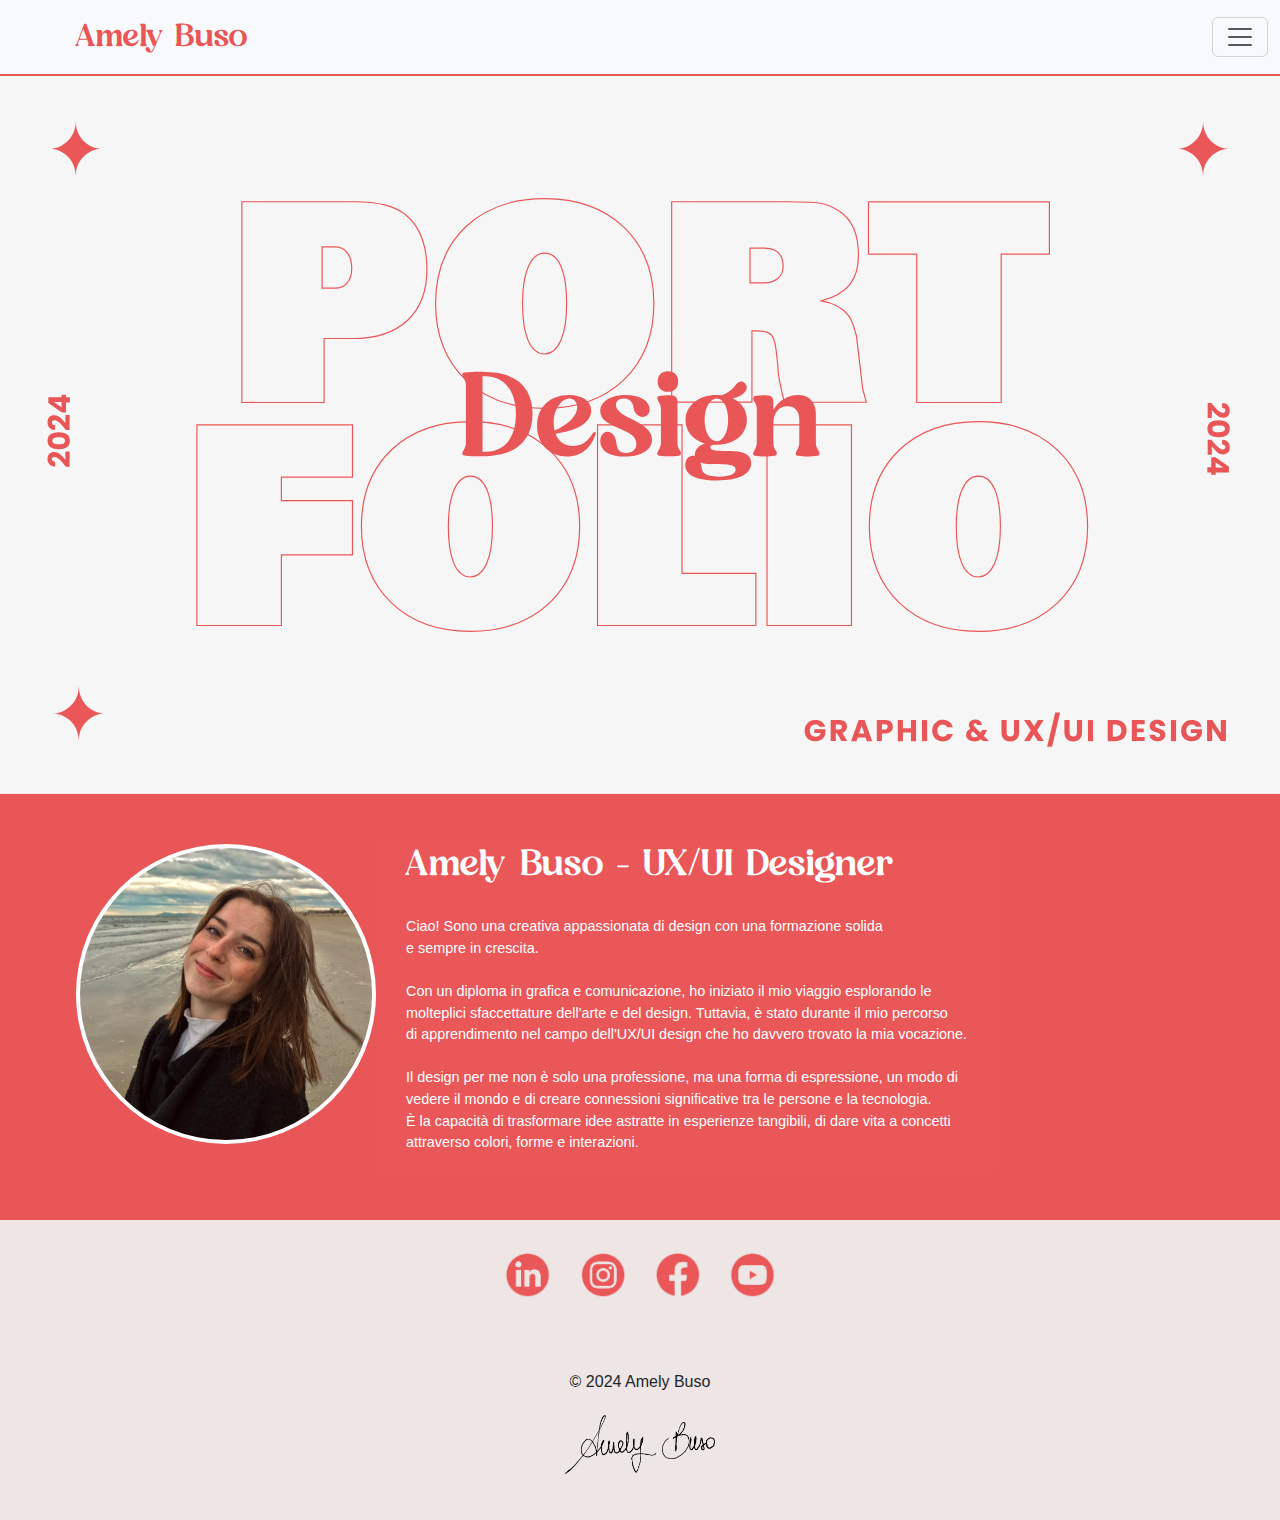
<file: index.html>
<!DOCTYPE html>
<html lang="it">
<head>
    <meta charset="UTF-8">
    <meta name="viewport" content="width=device-width, initial-scale=1.0">
    <title>Amely Buso - Portfolio</title>
    <meta name="description" content="Una creativa appassionata di design con una formazione solida e sempre in crescita">

    <!-- Facebook Meta Tags -->
    <meta property="og:url" content="https://www.amelybuso.it">
    <meta property="og:type" content="website">
    <meta property="og:title" content="Amely Buso - Portfolio">
    <meta property="og:description" content="Una creativa appassionata di design con una formazione solida e sempre in crescita">
    <meta property="og:image" content="/assets/img/imgprofilo.jpg">

    <!-- Twitter Meta Tags -->
    <meta name="twitter:card" content="summary_large_image">
    <meta property="twitter:domain" content="www.amelybuso.it">
    <meta property="twitter:url" content="https://www.amelybuso.it">
    <meta name="twitter:title" content="Amely Buso - Portfolio">
    <meta name="twitter:description" content="Una creativa appassionata di design con una formazione solida e sempre in crescita">
    <meta name="twitter:image" content="/assets/img/imgprofilo.jpg">

    <link href="https://cdnjs.cloudflare.com/ajax/libs/twitter-bootstrap/5.3.0/css/bootstrap.min.css" rel="stylesheet">
    <script src="https://cdnjs.cloudflare.com/ajax/libs/jquery/3.6.0/jquery.min.js"></script>
    <script src="https://cdnjs.cloudflare.com/ajax/libs/twitter-bootstrap/5.3.0/js/bootstrap.bundle.min.js"></script>
    <link rel="stylesheet" href="assets/css/style.css">

    <link rel="apple-touch-icon" sizes="57x57" href="/amely/assets/img/favicon/apple-icon-57x57.png">
    <link rel="apple-touch-icon" sizes="60x60" href="/assets/img/favicon/apple-icon-60x60.png">
    <link rel="apple-touch-icon" sizes="72x72" href="/assets/img/favicon/apple-icon-72x72.png">
    <link rel="apple-touch-icon" sizes="76x76" href="/assets/img/favicon/apple-icon-76x76.png">
    <link rel="apple-touch-icon" sizes="114x114" href="/assets/img/favicon/apple-icon-114x114.png">
    <link rel="apple-touch-icon" sizes="120x120" href="/assets/img/favicon/apple-icon-120x120.png">
    <link rel="apple-touch-icon" sizes="144x144" href="/assets/img/favicon/apple-icon-144x144.png">
    <link rel="apple-touch-icon" sizes="152x152" href="/assets/img/favicon/apple-icon-152x152.png">
    <link rel="apple-touch-icon" sizes="180x180" href="/assets/img/favicon/apple-icon-180x180.png">
    <link rel="icon" type="image/png" sizes="192x192"  href="/assets/img/favicon/android-icon-192x192.png">
    <link rel="icon" type="image/png" sizes="32x32" href="/assets/img/favicon/favicon-32x32.png">
    <link rel="icon" type="image/png" sizes="96x96" href="/assets/img/favicon/favicon-96x96.png">
    <link rel="icon" type="image/png" sizes="16x16" href="/assets/img/favicon/favicon-16x16.png">
    <link rel="manifest" href="/assets/img/favicon/manifest.json">
    <meta name="msapplication-TileColor" content="#ffffff">
    <meta name="msapplication-TileImage" content="/assets/img/favicon/ms-icon-144x144.png">
    <meta name="theme-color" content="#ffffff">

</head>
<body>
<!--NavBar-->    
<nav class="navbar bg-body-tertiary fixed-top">
    <div class="container-fluid">
      <a class="navbar-brand" href="index.html">Amely Buso</a>
      <button class="navbar-toggler" type="button" data-bs-toggle="offcanvas" data-bs-target="#offcanvasNavbar" aria-controls="offcanvasNavbar" aria-label="Toggle navigation">
        <span class="navbar-toggler-icon"></span>
      </button>
      <div class="offcanvas offcanvas-end" tabindex="-1" id="offcanvasNavbar" aria-labelledby="offcanvasNavbarLabel">
        <div class="offcanvas-header">
          <h5 class="offcanvas-title" id="offcanvasNavbarLabel">Amely Buso Portfolio</h5>
          <button type="button" class="btn-close" data-bs-dismiss="offcanvas" aria-label="Close"></button>
        </div>
        <div class="offcanvas-body">
          <ul class="navbar-nav justify-content-end flex-grow-1 pe-3">
            <li class="nav-item">
              <a class="nav-link active" aria-current="page" href="index.html">Home</a>
            </li>
            <li class="nav-item">
              <a class="nav-link" href="cv.html">Curriculum</a>
            </li>
            <li class="nav-item dropdown">
              <a class="nav-link dropdown-toggle" href="#" role="button" data-bs-toggle="dropdown" aria-expanded="false">
                Works
              </a>
              <ul class="dropdown-menu">
                <li><a class="dropdown-item" target="_blank" rel="noopener" href="assets/pdf/Progetto_UserInterface1_BusoAmely_compressed.pdf" download>User Interface</a></li>
                <li><a class="dropdown-item" target="_blank" rel="noopener" href="assets/pdf/Progetto_Grafica_UXUI_Buso_Amely_compressed.pdf" download>Branding</a></li>
                <li><a class="dropdown-item" target="_blank" rel="noopener" href="assets/pdf/Progetto_Copywriting_Buso_Amely_compressed.pdf" download>Copywriting</a></li>
                <li><a class="dropdown-item" target="_blank" rel="noopener" href="assets/pdf/ProgettoWireframing1_BusoAmely_compressed.pdf" download>Wireframing</a></li>
              </ul>
            </li>
            <li class="nav-item">
              <a class="nav-link" href="contatti.html">Contatti</a>
            </li>
          </ul>
        </div>
      </div>
    </div>
  </nav>
  
  <div class="spacer"></div>

<!--Contenuto Iniziale-->

<img src="assets/img/first.svg" class="img-fluid" alt="Immagine iniziale">

<div class="color-rectangle-container">
  <div class="color-rectangle-container-top">
  <img src="assets/img/imgprofilo.jpg" class="img-thumbnail" alt="Immagine Profilo">
  <div class="text-container text-padding">
    <h1 class="title">Amely Buso - UX/UI Designer</h1>
    <p class="description">Ciao! Sono una creativa appassionata di design con una formazione solida <br>e sempre in crescita.<br><br>
      Con un diploma in grafica e comunicazione, ho iniziato il mio viaggio esplorando le<br>molteplici sfaccettature dell'arte e del design. 
      Tuttavia, è stato durante il mio percorso<br>di apprendimento nel campo dell'UX/UI design che ho davvero trovato la mia vocazione.<br><br>
      Il design per me non è solo una professione, ma una forma di espressione, un modo di<br>vedere il mondo e di creare connessioni significative tra le persone e la tecnologia.<br>
      È la capacità di trasformare idee astratte in esperienze tangibili, di dare vita a concetti<br>attraverso colori, forme e interazioni.
    </p>
  </div>
</div>
</div>
<div class="white-rectangle-container">
  <div class="social-icons">
    <a target="_blank" rel="noopener"href="https://www.linkedin.com/in/amely-buso-19679519a?utm_source=share&utm_campaign=share_via&utm_content=profile&utm_medium=ios_app"><img src="assets/img/linkedin.png" alt="Link Linkedin"></a>
    <a target="_blank" rel="noopener"href="https://www.instagram.com/aameli.e?igsh=Y2ZlNHJlMGwzang2&utm_source=qr"><img src="assets/img/instagram.png" alt="Link Instagram"></a>
    <a target="_blank" rel="noopener"href="https://www.facebook.com/amely.buso"><img src="assets/img/facebook.png" alt="Link Facebook"></a>
    <a target="_blank" rel="noopener"href="https://youtube.com/@queenoctavia3744?si=7P0TKt8b7t9octKg"><img src="assets/img/youtube.png" alt="Link Youtube"></a>
    <p class="copyright">© 2024 Amely Buso</p>
    <img src="assets/img/signature.png" class="signature" alt="Firma">
  </div>
     
</div>




</body>
</html>
</file>
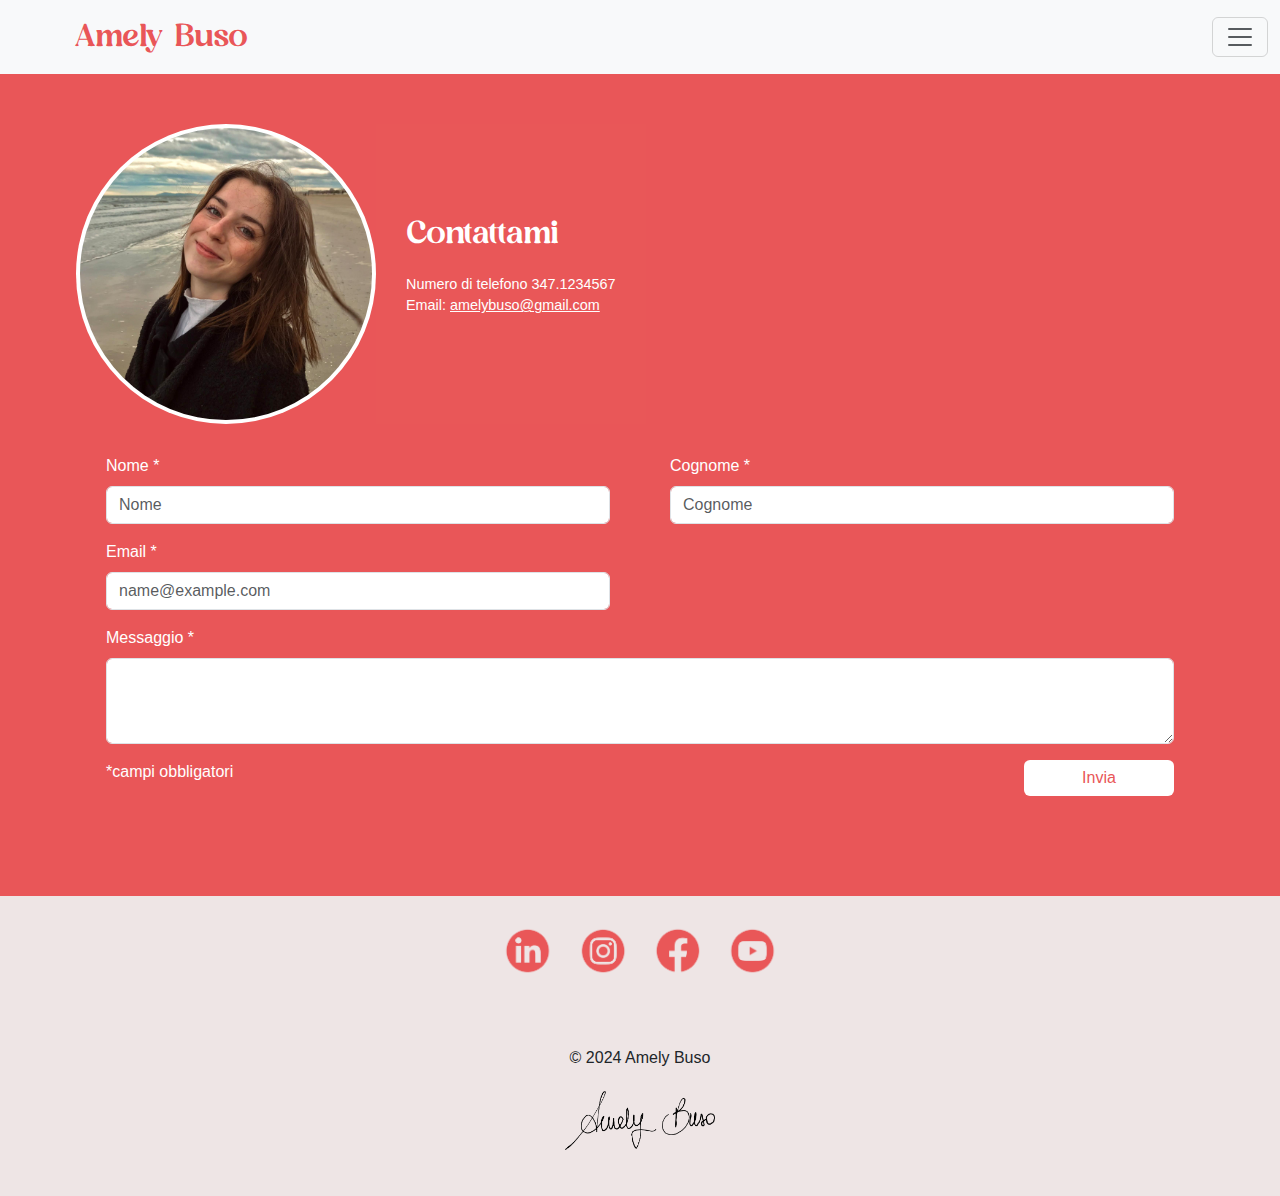
<file: contatti.html>
<!DOCTYPE html>
<html lang="it">
<head>
    <meta charset="UTF-8">
    <meta name="viewport" content="width=device-width, initial-scale=1.0">
    <title>Amely Buso - Portfolio - Contatti</title>
    <!-- Facebook Meta Tags -->
    <meta property="og:url" content="https://www.amelybuso.it/contatti.html">
    <meta property="og:type" content="website">
    <meta property="og:title" content="Amely Buso - Portfolio - Contatti">
    <meta property="og:description" content="Una creativa appassionata di design con una formazione solida e sempre in crescita">
    <meta property="og:image" content="/assets/img/imgprofilo.jpg">

    <!-- Twitter Meta Tags -->
    <meta name="twitter:card" content="summary_large_image">
    <meta property="twitter:domain" content="www.amelybuso.it">
    <meta property="twitter:url" content="https://www.amelybuso.it/contatti.html">
    <meta name="twitter:title" content="Amely Buso - Portfolio - Contatti">
    <meta name="twitter:description" content="Una creativa appassionata di design con una formazione solida e sempre in crescita">
    <meta name="twitter:image" content="/assets/img/imgprofilo.jpg">

    <link href="https://cdnjs.cloudflare.com/ajax/libs/twitter-bootstrap/5.3.0/css/bootstrap.min.css" rel="stylesheet">
    <script src="https://cdnjs.cloudflare.com/ajax/libs/jquery/3.6.0/jquery.min.js"></script>
    <script src="https://cdnjs.cloudflare.com/ajax/libs/twitter-bootstrap/5.3.0/js/bootstrap.bundle.min.js"></script>
    <link rel="stylesheet" href="assets/css/style.css">

    <link rel="apple-touch-icon" sizes="57x57" href="/amely/assets/img/favicon/apple-icon-57x57.png">
    <link rel="apple-touch-icon" sizes="60x60" href="/assets/img/favicon/apple-icon-60x60.png">
    <link rel="apple-touch-icon" sizes="72x72" href="/assets/img/favicon/apple-icon-72x72.png">
    <link rel="apple-touch-icon" sizes="76x76" href="/assets/img/favicon/apple-icon-76x76.png">
    <link rel="apple-touch-icon" sizes="114x114" href="/assets/img/favicon/apple-icon-114x114.png">
    <link rel="apple-touch-icon" sizes="120x120" href="/assets/img/favicon/apple-icon-120x120.png">
    <link rel="apple-touch-icon" sizes="144x144" href="/assets/img/favicon/apple-icon-144x144.png">
    <link rel="apple-touch-icon" sizes="152x152" href="/assets/img/favicon/apple-icon-152x152.png">
    <link rel="apple-touch-icon" sizes="180x180" href="/assets/img/favicon/apple-icon-180x180.png">
    <link rel="icon" type="image/png" sizes="192x192"  href="/assets/img/favicon/android-icon-192x192.png">
    <link rel="icon" type="image/png" sizes="32x32" href="/assets/img/favicon/favicon-32x32.png">
    <link rel="icon" type="image/png" sizes="96x96" href="/assets/img/favicon/favicon-96x96.png">
    <link rel="icon" type="image/png" sizes="16x16" href="/assets/img/favicon/favicon-16x16.png">
    <link rel="manifest" href="/assets/img/favicon/manifest.json">
    <meta name="msapplication-TileColor" content="#ffffff">
    <meta name="msapplication-TileImage" content="/assets/img/favicon/ms-icon-144x144.png">
    <meta name="theme-color" content="#ffffff">

</head>
<body>
<!--NavBar-->    
<nav class="navbar bg-body-tertiary fixed-top">
    <div class="container-fluid">
      <a class="navbar-brand" href="index.html">Amely Buso</a>
      <button class="navbar-toggler" type="button" data-bs-toggle="offcanvas" data-bs-target="#offcanvasNavbar" aria-controls="offcanvasNavbar" aria-label="Toggle navigation">
        <span class="navbar-toggler-icon"></span>
      </button>
      <div class="offcanvas offcanvas-end" tabindex="-1" id="offcanvasNavbar" aria-labelledby="offcanvasNavbarLabel">
        <div class="offcanvas-header">
          <h5 class="offcanvas-title" id="offcanvasNavbarLabel">Amely Buso Portfolio</h5>
          <button type="button" class="btn-close" data-bs-dismiss="offcanvas" aria-label="Close"></button>
        </div>
        <div class="offcanvas-body">
          <ul class="navbar-nav justify-content-end flex-grow-1 pe-3">
            <li class="nav-item">
              <a class="nav-link active" aria-current="page" href="index.html">Home</a>
            </li>
            <li class="nav-item">
              <a class="nav-link" href="cv.html">Curriculum</a>
            </li>
            <li class="nav-item dropdown">
              <a class="nav-link dropdown-toggle" href="#" role="button" data-bs-toggle="dropdown" aria-expanded="false">
                Works
              </a>
              <ul class="dropdown-menu">
                <li><a class="dropdown-item" target="_blank" rel="noopener"href="assets/pdf/Progetto_UserInterface1_BusoAmely_compressed.pdf" download>User Interface</a></li>
                <li><a class="dropdown-item" target="_blank" rel="noopener"href="assets/pdf/Progetto_Grafica_UXUI_Buso_Amely_compressed.pdf" download>Branding</a></li>
                <li><a class="dropdown-item" target="_blank" rel="noopener"href="assets/pdf/Progetto_Copywriting_Buso_Amely_compressed.pdf" download>Copywriting</a></li>
                <li><a class="dropdown-item" target="_blank" rel="noopener"href="assets/pdf/ProgettoWireframing1_BusoAmely_compressed.pdf" download>Wireframing</a></li>
              </ul>
            </li>
            <li class="nav-item">
              <a class="nav-link" href="contatti.html">Contatti</a>
            </li>
          </ul>
        </div>
      </div>
    </div>
  </nav>
  
  <div class="spacer"></div>

<!--Contenuto Iniziale-->

<div class="color-rectangle-container">

  <div class="color-rectangle-container-top">
    <div class="thumb">
    <img src="assets/img/imgprofilo.jpg" class="img-thumbnail" alt="Immagine Profilo">
    </div>
    <div class="text-container text-padding">
        <div class="text-container-vertical">
          <h1 class="title_frs">Contattami</h1>
          <p class="description">Numero di telefono 347.1234567<br>
            Email: <a href="mailto:amelybuso@gmail.com">amelybuso@gmail.com</a></p>
      </div>
    </div>
  </div>




<div class="color-rectangle-container-bottom">
  <div class="mb-3 left">
    <label for="exampleFormControlInput1" class="form-label">Nome *</label>
    <input type="name" class="form-control" id="exampleFormControlInput1" placeholder="Nome" required>
  </div>
  <div class="mb-3 right">
    <label for="exampleFormControlInput2" class="form-label">Cognome *</label>
    <input type="surname" class="form-control" id="exampleFormControlInput2" placeholder="Cognome" required>
  </div>
  <div class="mb-3 left">
    <label for="exampleFormControlInput3" class="form-label">Email *</label>
    <input type="email" class="form-control" id="exampleFormControlInput3" placeholder="name@example.com" required>
  </div>
  <div class="mb-3 full">
    <label for="exampleFormControlTextarea1" class="form-label">Messaggio *</label>
    <textarea class="form-control" id="exampleFormControlTextarea1" rows="3" required></textarea>
  </div>
  <div class="mb-3 left">
  <p class="description2"> *campi obbligatori</p>
  </div>
  <div class="mb-3 right">
  <button type="button" class="btn btn-primary">Invia</button>
  </div>
  </div>
</div>



<div class="white-rectangle-container white">
  <div class="social-icons">
    <a target="_blank" rel="noopener"href="https://www.linkedin.com/in/amely-buso-19679519a?utm_source=share&utm_campaign=share_via&utm_content=profile&utm_medium=ios_app"><img src="assets/img/linkedin.png" alt="Link Linkedin"></a>
    <a target="_blank" rel="noopener"href="https://www.instagram.com/aameli.e?igsh=Y2ZlNHJlMGwzang2&utm_source=qr"><img src="assets/img/instagram.png" alt="Link Instagram"></a>
    <a target="_blank" rel="noopener"href="https://www.facebook.com/amely.buso"><img src="assets/img/facebook.png" alt="Link Facebook"></a>
    <a target="_blank" rel="noopener"href="https://youtube.com/@queenoctavia3744?si=7P0TKt8b7t9octKg"><img src="assets/img/youtube.png" alt="Link Youtube"></a>
    <p class="copyright">© 2024 Amely Buso</p>
    <img src="assets/img/signature.png" class="signature" alt="Firma">
  </div>
  </div>



</body>
</html>
</file>
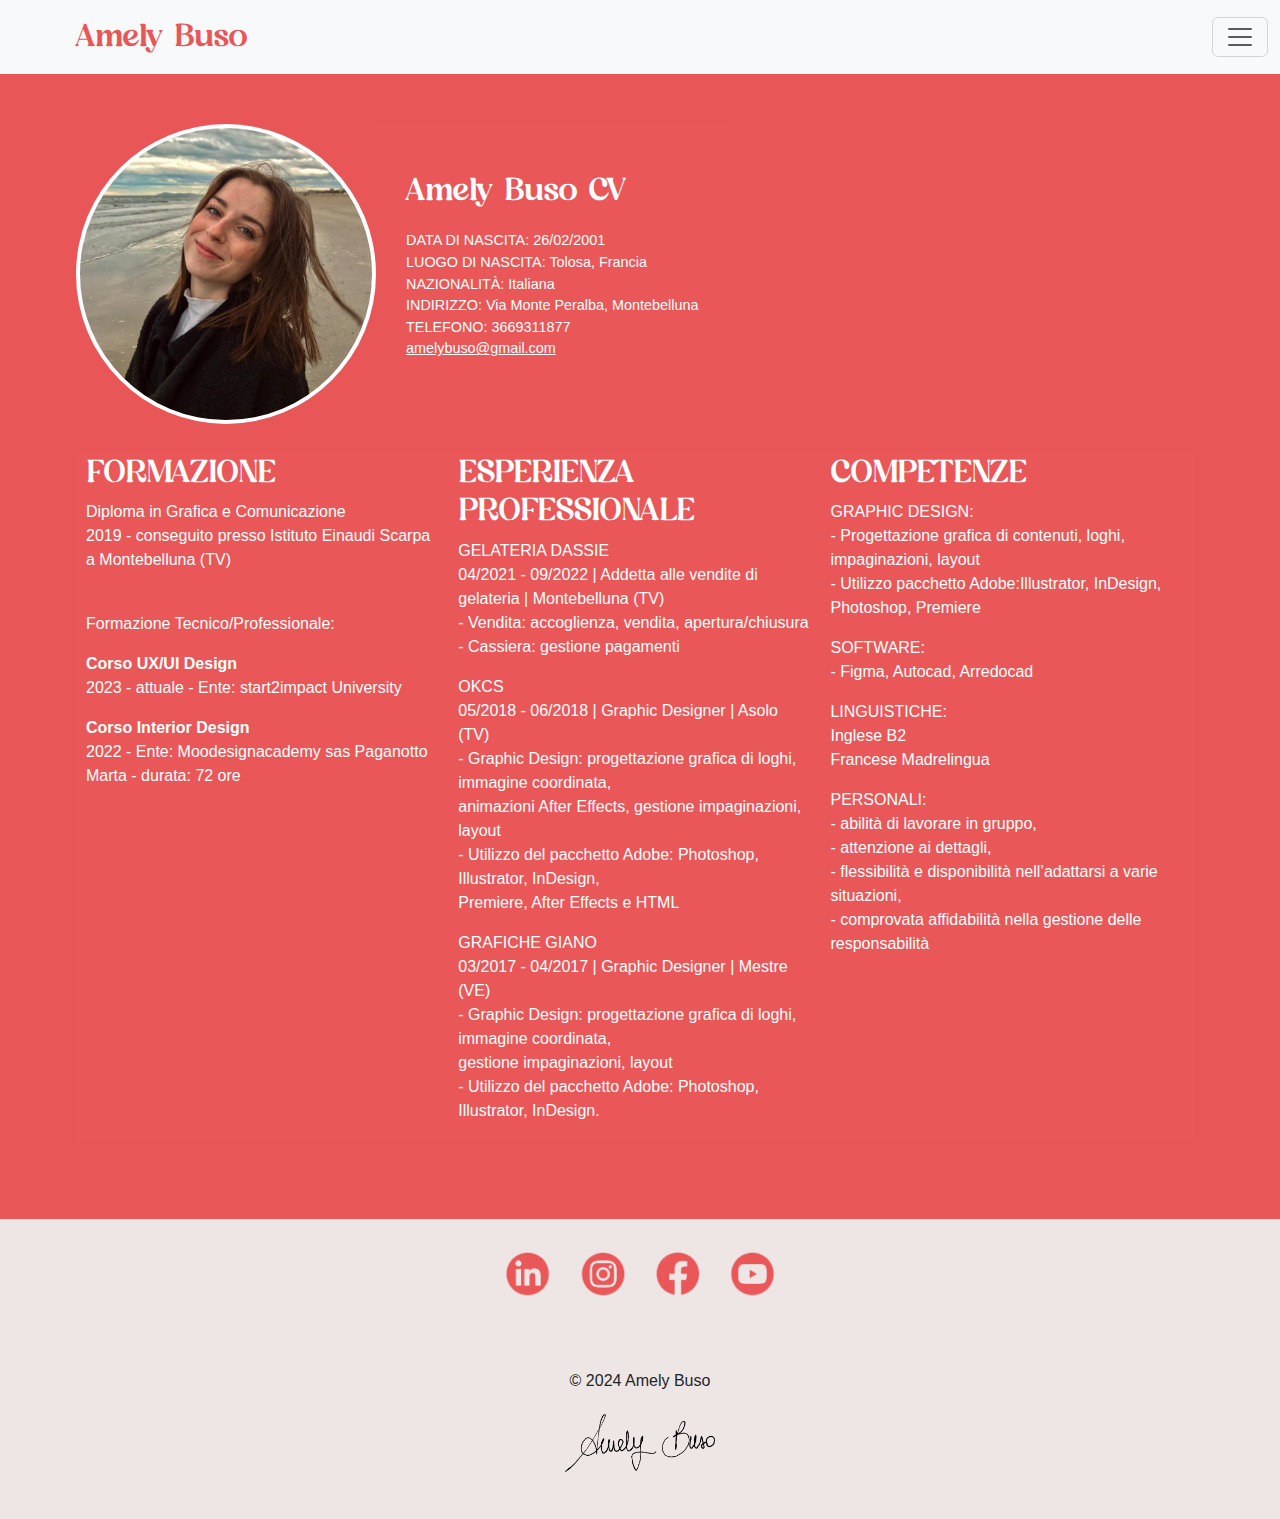
<file: cv.html>
<!DOCTYPE html>
<html lang="it">
<head>
    <meta charset="UTF-8">
    <meta name="viewport" content="width=device-width, initial-scale=1.0">
    <title>Amely Buso - Portfolio - CV</title>
    <!-- Facebook Meta Tags -->
    <meta property="og:url" content="https://www.amelybuso.it/cv.html">
    <meta property="og:type" content="website">
    <meta property="og:title" content="Amely Buso - Portfolio - CV">
    <meta property="og:description" content="Una creativa appassionata di design con una formazione solida e sempre in crescita">
    <meta property="og:image" content="/assets/img/imgprofilo.jpg">

    <!-- Twitter Meta Tags -->
    <meta name="twitter:card" content="summary_large_image">
    <meta property="twitter:domain" content="www.amelybuso.it">
    <meta property="twitter:url" content="https://www.amelybuso.it/cv.html">
    <meta name="twitter:title" content="Amely Buso - Portfolio - CV">
    <meta name="twitter:description" content="Una creativa appassionata di design con una formazione solida e sempre in crescita">
    <meta name="twitter:image" content="/assets/img/imgprofilo.jpg">

    <link href="https://cdnjs.cloudflare.com/ajax/libs/twitter-bootstrap/5.3.0/css/bootstrap.min.css" rel="stylesheet">
    <script src="https://cdnjs.cloudflare.com/ajax/libs/jquery/3.6.0/jquery.min.js"></script>
    <script src="https://cdnjs.cloudflare.com/ajax/libs/twitter-bootstrap/5.3.0/js/bootstrap.bundle.min.js"></script>
    <link rel="stylesheet" href="assets/css/style.css">

    <link rel="apple-touch-icon" sizes="57x57" href="/amely/assets/img/favicon/apple-icon-57x57.png">
    <link rel="apple-touch-icon" sizes="60x60" href="/assets/img/favicon/apple-icon-60x60.png">
    <link rel="apple-touch-icon" sizes="72x72" href="/assets/img/favicon/apple-icon-72x72.png">
    <link rel="apple-touch-icon" sizes="76x76" href="/assets/img/favicon/apple-icon-76x76.png">
    <link rel="apple-touch-icon" sizes="114x114" href="/assets/img/favicon/apple-icon-114x114.png">
    <link rel="apple-touch-icon" sizes="120x120" href="/assets/img/favicon/apple-icon-120x120.png">
    <link rel="apple-touch-icon" sizes="144x144" href="/assets/img/favicon/apple-icon-144x144.png">
    <link rel="apple-touch-icon" sizes="152x152" href="/assets/img/favicon/apple-icon-152x152.png">
    <link rel="apple-touch-icon" sizes="180x180" href="/assets/img/favicon/apple-icon-180x180.png">
    <link rel="icon" type="image/png" sizes="192x192"  href="/assets/img/favicon/android-icon-192x192.png">
    <link rel="icon" type="image/png" sizes="32x32" href="/assets/img/favicon/favicon-32x32.png">
    <link rel="icon" type="image/png" sizes="96x96" href="/assets/img/favicon/favicon-96x96.png">
    <link rel="icon" type="image/png" sizes="16x16" href="/assets/img/favicon/favicon-16x16.png">
    <link rel="manifest" href="/assets/img/favicon/manifest.json">
    <meta name="msapplication-TileColor" content="#ffffff">
    <meta name="msapplication-TileImage" content="/assets/img/favicon/ms-icon-144x144.png">
    <meta name="theme-color" content="#ffffff">
    
</head>
<body>
<!--NavBar-->    
<nav class="navbar bg-body-tertiary fixed-top">
    <div class="container-fluid">
      <a class="navbar-brand" href="index.html">Amely Buso</a>
      <button class="navbar-toggler" type="button" data-bs-toggle="offcanvas" data-bs-target="#offcanvasNavbar" aria-controls="offcanvasNavbar" aria-label="Toggle navigation">
        <span class="navbar-toggler-icon"></span>
      </button>
      <div class="offcanvas offcanvas-end" tabindex="-1" id="offcanvasNavbar" aria-labelledby="offcanvasNavbarLabel">
        <div class="offcanvas-header">
          <h5 class="offcanvas-title" id="offcanvasNavbarLabel">Amely Buso Portfolio</h5>
          <button type="button" class="btn-close" data-bs-dismiss="offcanvas" aria-label="Close"></button>
        </div>
        <div class="offcanvas-body">
          <ul class="navbar-nav justify-content-end flex-grow-1 pe-3">
            <li class="nav-item">
              <a class="nav-link active" aria-current="page" href="index.html">Home</a>
            </li>
            <li class="nav-item">
              <a class="nav-link" href="cv.html">Curriculum</a>
            </li>
            <li class="nav-item dropdown">
              <a class="nav-link dropdown-toggle" href="#" role="button" data-bs-toggle="dropdown" aria-expanded="false">
                Works
              </a>
              <ul class="dropdown-menu">
                <li><a class="dropdown-item" target="_blank" rel="noopener"href="assets/pdf/Progetto_UserInterface1_BusoAmely_compressed.pdf" download>User Interface</a></li>
                <li><a class="dropdown-item" target="_blank" rel="noopener"href="assets/pdf/Progetto_Grafica_UXUI_Buso_Amely_compressed.pdf" download>Branding</a></li>
                <li><a class="dropdown-item" target="_blank" rel="noopener"href="assets/pdf/Progetto_Copywriting_Buso_Amely_compressed.pdf" download>Copywriting</a></li>
                <li><a class="dropdown-item" target="_blank" rel="noopener"href="assets/pdf/ProgettoWireframing1_BusoAmely_compressed.pdf" download>Wireframing</a></li>
              </ul>
            </li>
            <li class="nav-item">
              <a class="nav-link" href="contatti.html">Contatti</a>
            </li>
          </ul>
        </div>
      </div>
    </div>
  </nav>
  
  <div class="spacer"></div>

<!--Contenuto Iniziale-->

<div class="color-rectangle-container">

  <div class="color-rectangle-container-top">
    <div class="thumb">
    <img src="assets/img/imgprofilo.jpg" class="img-thumbnail" alt="Immagine Profilo">
    </div>
    <div class="text-container text-padding">
        <div class="text-container-vertical">
          <h1 class="title_frs">Amely Buso CV</h1>
          <p class="description">DATA DI NASCITA: 26/02/2001<br>
          LUOGO DI NASCITA: Tolosa, Francia<br>
          NAZIONALITÀ: Italiana<br>
          INDIRIZZO: Via Monte Peralba, Montebelluna<br>
          TELEFONO: 3669311877<br>
          <a href="mailto:amelybuso@gmail.com">amelybuso@gmail.com</a></p>
      </div>
    </div>
  </div>




<div class="color-rectangle-container-bottom">
    <div class="text-container third_column">
      <h2 class="title_snd" >FORMAZIONE</h2>
      <p >Diploma in Grafica e Comunicazione <br> <span >2019 - conseguito presso Istituto Einaudi Scarpa a Montebelluna
        (TV)</p>
      
      <br>
      
      <p> Formazione Tecnico/Professionale:</p>
      <p><strong>Corso UX/UI Design</strong><br> <span >2023 - attuale - Ente: start2impact University</p>
        <p><strong>Corso Interior Design</strong><br> <span >2022 - Ente: Moodesignacademy sas Paganotto Marta - durata:
          72 ore</p>
  </div>


  <div class="text-container third_column">
    <h2 class="title_snd" >ESPERIENZA PROFESSIONALE</h2>
    <p>GELATERIA DASSIE<br> <span >04/2021 - 09/2022 | Addetta alle vendite di gelateria |
      Montebelluna (TV) <br>- Vendita: accoglienza, vendita, apertura/chiusura<br>
      - Cassiera: gestione pagamenti</p>

      <p >OKCS<br> <span >05/2018 - 06/2018 | <span >Graphic Designer </span>| Asolo (TV)
      <br>- Graphic Design: progettazione grafica di loghi, immagine coordinata,<br>animazioni After Effects, gestione impaginazioni, layout
      <br>- Utilizzo del pacchetto Adobe: Photoshop, Illustrator, InDesign,
      <br>Premiere, After Effects e HTML</p>

      <p >GRAFICHE GIANO<br> <span >03/2017 - 04/2017 | <span>Graphic Designer </span>| Mestre (VE)
        <br>- Graphic Design: progettazione grafica di loghi, immagine coordinata,<br> gestione impaginazioni, layout
        <br>- Utilizzo del pacchetto Adobe: Photoshop, Illustrator, InDesign.</p>
    
    
  </div>



    <div class="text-container third_column">
      <h2 class="title_snd" >COMPETENZE</h2>
      <p >GRAPHIC DESIGN:<br> <span >- Progettazione grafica di
        contenuti, loghi, impaginazioni, layout<br>
        - Utilizzo pacchetto Adobe:Illustrator, InDesign, Photoshop, Premiere</p>

      <p >SOFTWARE:<br> <span >- Figma, Autocad,
        Arredocad</p>

      <p >LINGUISTICHE:<br> <span >Inglese B2<br>
        Francese Madrelingua</p>
      
      <p >PERSONALI:<br> <span >- abilità di lavorare in gruppo,<br>
        - attenzione ai dettagli,<br>- flessibilità e disponibilità nell’adattarsi a varie situazioni,<br>- comprovata affidabilità nella gestione delle responsabilità</p>
      
    </div>
  </div>
</div>



<div class="white-rectangle-container white">
  <div class="social-icons">
    <a target="_blank" rel="noopener"href="https://www.linkedin.com/in/amely-buso-19679519a?utm_source=share&utm_campaign=share_via&utm_content=profile&utm_medium=ios_app"><img src="assets/img/linkedin.png" alt="Link Linkedin"></a>
    <a target="_blank" rel="noopener"href="https://www.instagram.com/aameli.e?igsh=Y2ZlNHJlMGwzang2&utm_source=qr"><img src="assets/img/instagram.png" alt="Link Instagram"></a>
    <a target="_blank" rel="noopener"href="https://www.facebook.com/amely.buso"><img src="assets/img/facebook.png" alt="Link Facebook"></a>
    <a target="_blank" rel="noopener"href="https://youtube.com/@queenoctavia3744?si=7P0TKt8b7t9octKg"><img src="assets/img/youtube.png" alt="Link Youtube"></a>
    <p class="copyright">© 2024 Amely Buso</p>
    <img src="assets/img/signature.png" class="signature" alt="Firma">
  </div>
  </div>



</body>
</html>
</file>
<file: assets/css/style.css>
@font-face{font-family:"Magisho";src:local("Magisho"),url("../font/Magisho.otf"),url("../font/Magisho.ttf"),url("../font/Magisho.woff"),url("../font/Magisho.woff2")}body{height:100vh;font-family:"Poppins",sans-serif;margin:0;padding:0;background-color:#eee5e5}.navbar{background-color:#eee5e5;border-bottom:2px solid #e95658}.navbar-brand{color:#e95658;font-family:"Magisho",cursive;font-size:1.8vw;margin-left:5vw;margin-right:10vw}.offcanvas-header .offcanvas-title{color:#e95658;font-family:"Magisho",cursive}.dropdown-menu a.dropdown-item:hover{color:#e95658}.btn-outline-success{color:#fff;background-color:#e95658;border-color:#e95658}.btn-outline-success:hover{color:#fff;background-color:#e95758;border-color:#e95758}.spacer{height:74px}.img-thumbnail{border:none;border-radius:300px;width:300px;height:300px}.description a{color:#fff;font-style:none}.white-rectangle{position:absolute;bottom:0;left:0;width:100%;height:100%;background-color:#eee5e5}.social-icons{width:300px;margin:30px auto}.social-icons a{margin:0 10px}.social-icons a img{width:50px;height:50px}.title{font-size:2.3em;font-family:"Magisho",cursive}.text-container{background-color:#e95758;color:#fff;display:flex;flex-direction:column}.text-container-vertical{margin:auto 0}.third_column{width:33%;padding:0 10px;box-sizing:border-box}.text-padding{padding:0 30px;box-sizing:border-box}.title_frs{font-size:2em;font-family:"Magisho",cursive}.title_snd{font-size:2em;font-family:"Magisho",cursive}.white-rectangle-container{position:relative;width:100%;height:300px;display:flex}.white-rectangle{position:absolute;bottom:0;left:0;width:100%;height:100%;background-color:#eee5e5}.social-icons{align-items:center;text-align:center}.social-icons a{margin:0 10px}.social-icons a img{width:50px;height:50px}.navbar-brand{color:#e95658;font-family:"Magisho",cursive;font-size:2em;margin-left:5vw;margin-right:10vw}.color-rectangle-container{position:relative;width:100%;height:auto;display:flex;flex-direction:column;background-color:#e95658;padding:50px calc(5vw + 12px)}.color-rectangle-container .color-rectangle-container-top{position:relative;width:100%;height:100%;display:flex;flex-direction:row}.color-rectangle-container .color-rectangle-container-bottom{position:relative;width:100%;height:100%;display:flex;flex-direction:row;flex-wrap:wrap;padding:30px 0}.description{margin-top:20px;left:50px;font-size:.9em;line-height:1.5}.white-rectangle{position:absolute;top:100px;bottom:0;left:0;width:100%;height:350px;background-color:#eee5e5}.copyright{position:relative;text-align:center;margin-top:70px;font-size:1em}.signature{position:relative;text-align:center;margin-top:5px;width:150px}.left,.right{width:50%;padding:0 30px}.left .description2,.right .description2{color:#fff}.left label,.right label{color:#fff}.full{width:100%;padding:0 30px}.full label{color:#fff}.right button{float:right;background-color:#fff;color:#e95658;border:0;width:150px}@media only screen and (max-width: 1024px){.third_column{width:50%;padding:0 10px;box-sizing:border-box}}@media only screen and (max-width: 768px){.navbar-brand{color:#e95658;font-family:"Magisho",cursive;font-size:2em;margin-left:5vw;margin-right:10vw}.color-rectangle-container{position:relative;width:100%;height:auto}.title_snd{margin-top:50px;font-size:1.9em;font-family:"Magisho",cursive}.description{margin-top:20px;font-size:.9em;line-height:1.5}.white-rectangle-container{position:relative;width:100%;height:300px;background-color:#eee5e5}.white-rectangle-container.white{background-color:#eee5e5}.color-rectangle-container .color-rectangle-container-top{flex-direction:column}.white-rectangle{display:none}.social-icons{position:relative;padding-top:0;top:0;left:0;transform:inherit;padding:20px 0}.social-icons a{margin:0 10px}.social-icons a img{width:50px;height:50px}.copyright{position:relative;text-align:center;margin-top:70px;font-size:1em}.signature{position:relative;text-align:center;margin-top:5px;width:150px}.third_column{width:100%;padding:0;box-sizing:border-box}.text-container.text-padding{padding:0}.title_frs{margin-top:30px}.title{margin-top:30px}.left,.right{width:100%;padding:0}.full{padding:0}}/*# sourceMappingURL=style.css.map */
</file>
